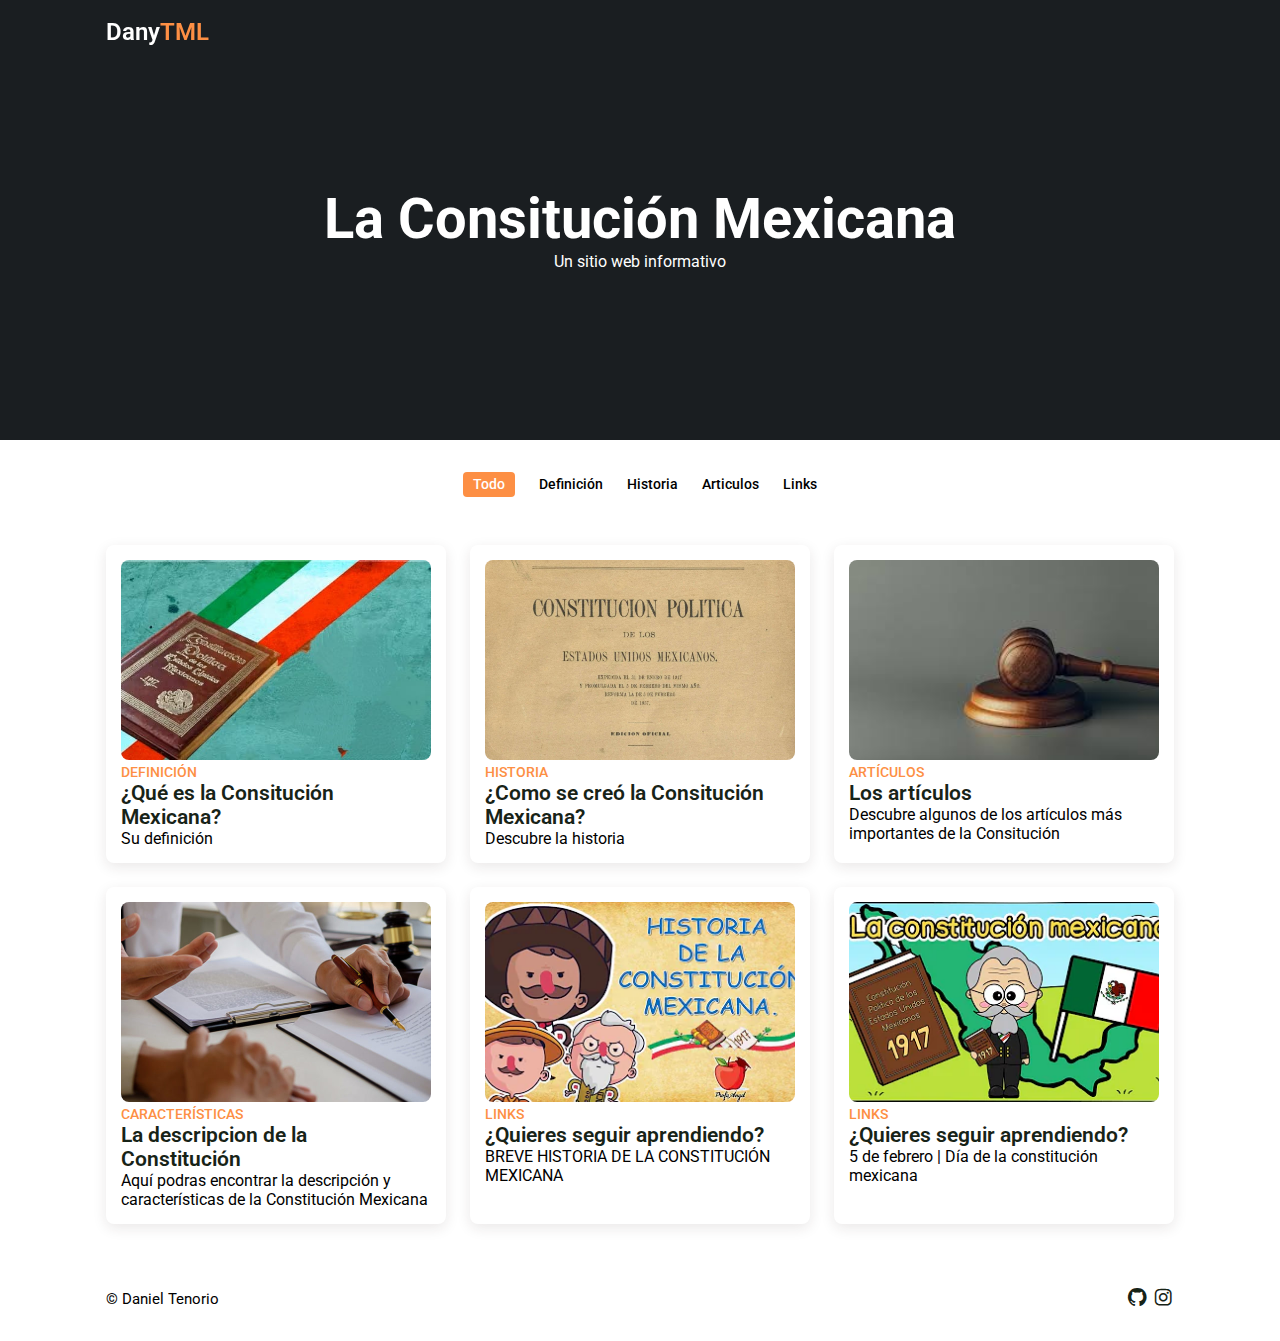
<file: index.html>
<!DOCTYPE html>
<html lang="es">
  <head>
    <meta charset="UTF-8" />
    <meta http-equiv="X-UA-Compatible" content="ie=edge" />
    <meta name="viewport" content="width=device-width, initial-scale=1.0" />
    <title>Inicio</title>
    <!-- CSS/Icons Link -->
    <link rel="stylesheet" href="style.css" />
    <link
      href="https://unpkg.com/boxicons@2.1.4/css/boxicons.min.css"
      rel="stylesheet"
    />
  </head>
  <body>
    <!-- Encabezado -->
    <header>
      <!-- Navegacion -->
      <div class="nav container">
        <!-- logo -->
        <a href="#" class="logo">Dany<span>TML</span></a>
      </div>
    </header>

    <!-- Home -->
    <section class="home" id="home">
      <div class="home-text container">
        <h2 class="home-title">La Consitución Mexicana</h2>
        <span class="home-subtitle">Un sitio web informativo</span>
      </div>
    </section>

    <!-- Filtros -->
    <div class="menu-selection container">
      <span class="selection-item active-filter" data-filter="todo">Todo</span>
      <span class="selection-item" data-filter="definicion">Definición</span>
      <span class="selection-item" data-filter="historia">Historia</span>
      <span class="selection-item" data-filter="articulos">Articulos</span>
      <span class="selection-item" data-filter="links">Links</span>
    </div>

    <!-- Contenido -->
    <section class="content container descripcion">
      <!-- Caja Contenido 1 -->
      <div class="content-box definicion">
        <img src="post1.jpg" alt="" class="post-img" />
        <h2 class="categoria">Definición</h2>
        <a href="descripcion.html" class="content-title">
          ¿Qué es la Consitución Mexicana?
        </a>
        <p class="post-descripcion">Su definición</p>
      </div>

      <!-- Caja Contenido 2 -->
      <div class="content-box historia">
        <img src="post2.jpg" alt="" class="post-img" />
        <h2 class="categoria">Historia</h2>
        <a href="historia.html" class="content-title">
          ¿Como se creó la Consitución Mexicana?
        </a>
        <p class="post-descripcion">Descubre la historia</p>
      </div>

      <!-- Caja Contenido 3 -->
      <div class="content-box articulos">
        <img src="post3.jpg" alt="" class="post-img" />
        <h2 class="categoria">Artículos</h2>
        <a href="articulos.html" class="content-title"> Los artículos </a>
        <p class="post-descripcion">
          Descubre algunos de los artículos más importantes de la Consitución
        </p>
      </div>

      <!-- Caja contenido 4 -->
      <div class="content-box definicion">
        <img src="post4.jpg" alt="" class="post-img" />
        <h2 class="categoria">Características</h2>
        <a href="carcteristicas.html" class="content-title">
          La descripcion de la Constitución
        </a>
        <p class="post-descripcion">
          Aquí podras encontrar la descripción y características de la
          Constitución Mexicana
        </p>
      </div>

      <!-- Caja Contenido 5 -->
      <div class="content-box links">
        <img src="vid1.jpg" alt="" class="post-img" />
        <h2 class="categoria">Links</h2>
        <a
          href="https://www.youtube.com/watch?v=EssGII384BY&pp=ygUWY29uc3RpdHVjaW9uIG1leGljYW5hIA%3D%3D"class="content-title">
          ¿Quieres seguir aprendiendo?
        </a>
        <p class="post-descripcion">
            BREVE HISTORIA DE LA CONSTITUCIÓN MEXICANA
        </p>
      </div>

      <!-- Caja Contenido 6 -->
      <div class="content-box links">
        <img src="vid2.jpg" alt="" class="post-img" />
        <h2 class="categoria">Links</h2>
        <a
          href="https://www.youtube.com/watch?v=viJlPYL4rD0&pp=ygUWY29uc3RpdHVjaW9uIG1leGljYW5hIA%3D%3D"class="content-title">
          ¿Quieres seguir aprendiendo?
        </a>
        <p class="post-descripcion">
            5 de febrero | Día de la constitución mexicana
        </p>
      </div>
    </section>

    </section>



    <div class="piePagina container">
      <p>&#169; Daniel Tenorio</p>
      <div class="social">
        <a href="https://github.com/RevDev06"
          ><i class="bx bxl-github"></i
        ></a>
        <a href="https://www.instagram.com/danytml"
          ><i class="bx bxl-instagram"></i
        ></a>
      </div>
    </div>

    <script
      src="https://code.jquery.com/jquery-3.7.1.js"
      integrity="sha256-eKhayi8LEQwp4NKxN+CfCh+3qOVUtJn3QNZ0TciWLP4="
      crossorigin="anonymous"
    ></script>
    <script src="main.js"></script>
  </body>
</html>
</file>
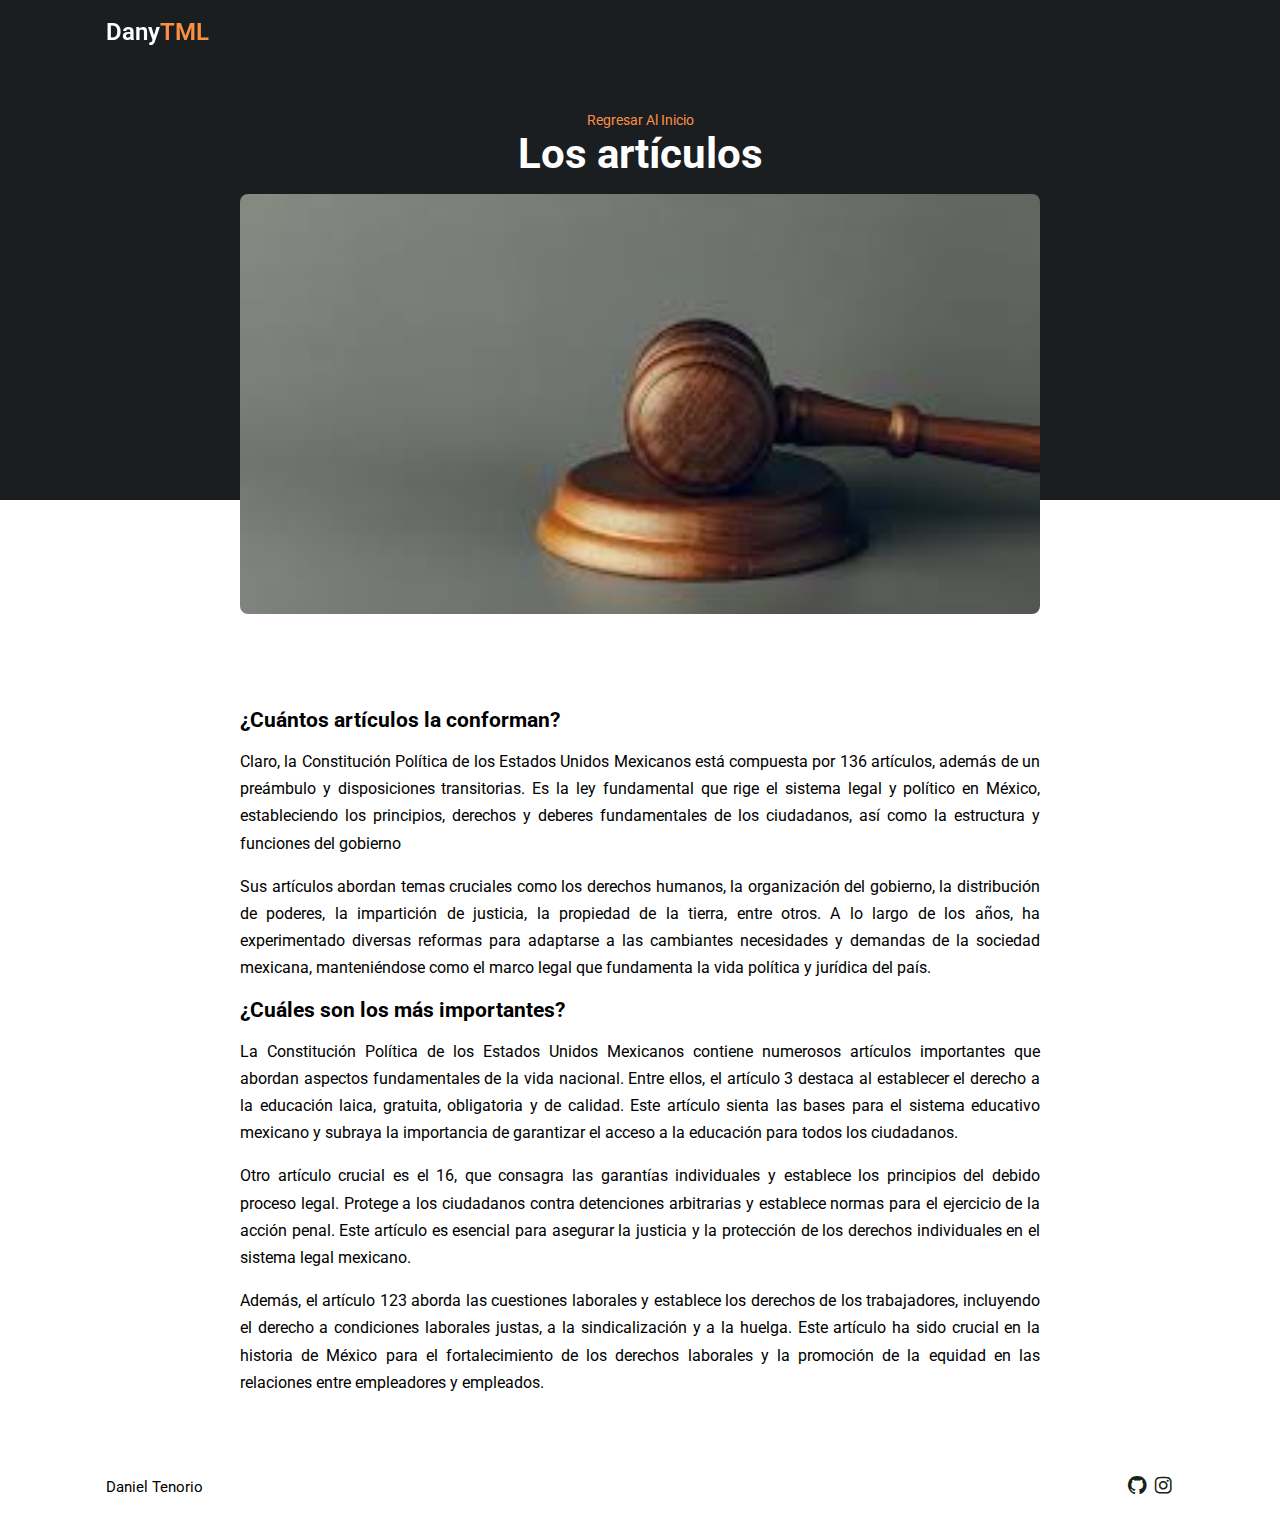
<file: articulos.html>
<!DOCTYPE html>
<html lang="es">
  <head>
    <meta charset="UTF-8" />
    <meta http-equiv="X-UA-Compatible" content="ie=edge" />
    <meta name="viewport" content="width=device-width, initial-scale=1.0" />
    <title>Artículos</title>
    <!-- CSS/Icons Link -->
    <link rel="stylesheet" href="style.css" />
    <link
      href="https://unpkg.com/boxicons@2.1.4/css/boxicons.min.css"
      rel="stylesheet"
    />
  </head>
  <body>
    <!-- Encabezado -->
    <header>
      <!-- Navegacion -->
      <div class="nav container">
        <!-- logo -->
        <a href="#" class="logo">Dany<span>TML</span></a>
        <!-- Boton Home -->
      </div>
    </header>

    <!-- Contenido del Post-->
    <section class="post-header">
      <div class="header-content post-container">
        <!-- Regresar a inicio -->
        <a href="index.html" class="back-home">Regresar Al Inicio</a>
        <!-- Titulo -->
        <h2 class="header-title">Los artículos</h2>
        <!-- Imagen -->
        <img src="post3.jpg" alt="" class="header-img" />
      </div>
    </section>

    <section class="post-content post-container">
      <h2 class="subtitulo">¿Cuántos artículos la conforman?</h2>
      <p class="texto-post">
        Claro, la Constitución Política de los Estados Unidos Mexicanos está
        compuesta por 136 artículos, además de un preámbulo y disposiciones
        transitorias. Es la ley fundamental que rige el sistema legal y político
        en México, estableciendo los principios, derechos y deberes
        fundamentales de los ciudadanos, así como la estructura y funciones del
        gobierno
      </p>
      <p class="texto-post">
        Sus artículos abordan temas cruciales como los derechos humanos, la
        organización del gobierno, la distribución de poderes, la impartición de
        justicia, la propiedad de la tierra, entre otros. A lo largo de los
        años, ha experimentado diversas reformas para adaptarse a las cambiantes
        necesidades y demandas de la sociedad mexicana, manteniéndose como el
        marco legal que fundamenta la vida política y jurídica del país.
      </p>
      <h2 class="subtitulo">¿Cuáles son los más importantes?</h2>
      <p class="texto-post">
        La Constitución Política de los Estados Unidos Mexicanos contiene
        numerosos artículos importantes que abordan aspectos fundamentales de la
        vida nacional. Entre ellos, el artículo 3 destaca al establecer el
        derecho a la educación laica, gratuita, obligatoria y de calidad. Este
        artículo sienta las bases para el sistema educativo mexicano y subraya
        la importancia de garantizar el acceso a la educación para todos los
        ciudadanos.
      </p>
      <p class="texto-post">
        Otro artículo crucial es el 16, que consagra las garantías individuales
        y establece los principios del debido proceso legal. Protege a los
        ciudadanos contra detenciones arbitrarias y establece normas para el
        ejercicio de la acción penal. Este artículo es esencial para asegurar la
        justicia y la protección de los derechos individuales en el sistema
        legal mexicano.
      </p>

      <p class="texto-post">
        Además, el artículo 123 aborda las cuestiones laborales y establece los
        derechos de los trabajadores, incluyendo el derecho a condiciones
        laborales justas, a la sindicalización y a la huelga. Este artículo ha
        sido crucial en la historia de México para el fortalecimiento de los
        derechos laborales y la promoción de la equidad en las relaciones entre
        empleadores y empleados.
      </p>
    </section>

    <div class="piePagina container">
      <p>Daniel Tenorio</p>
      <div class="social">
        <a href="https://github.com/RevDev06"
          ><i class="bx bxl-github"></i
        ></a>
        <a href="https://www.instagram.com/danytml"
          ><i class="bx bxl-instagram"></i
        ></a>
      </div>
    </div>

    <script
      src="https://code.jquery.com/jquery-3.7.1.js"
      integrity="sha256-eKhayi8LEQwp4NKxN+CfCh+3qOVUtJn3QNZ0TciWLP4="
      crossorigin="anonymous"
    ></script>
    <script src="main.js"></script>
  </body>
</html>
</file>
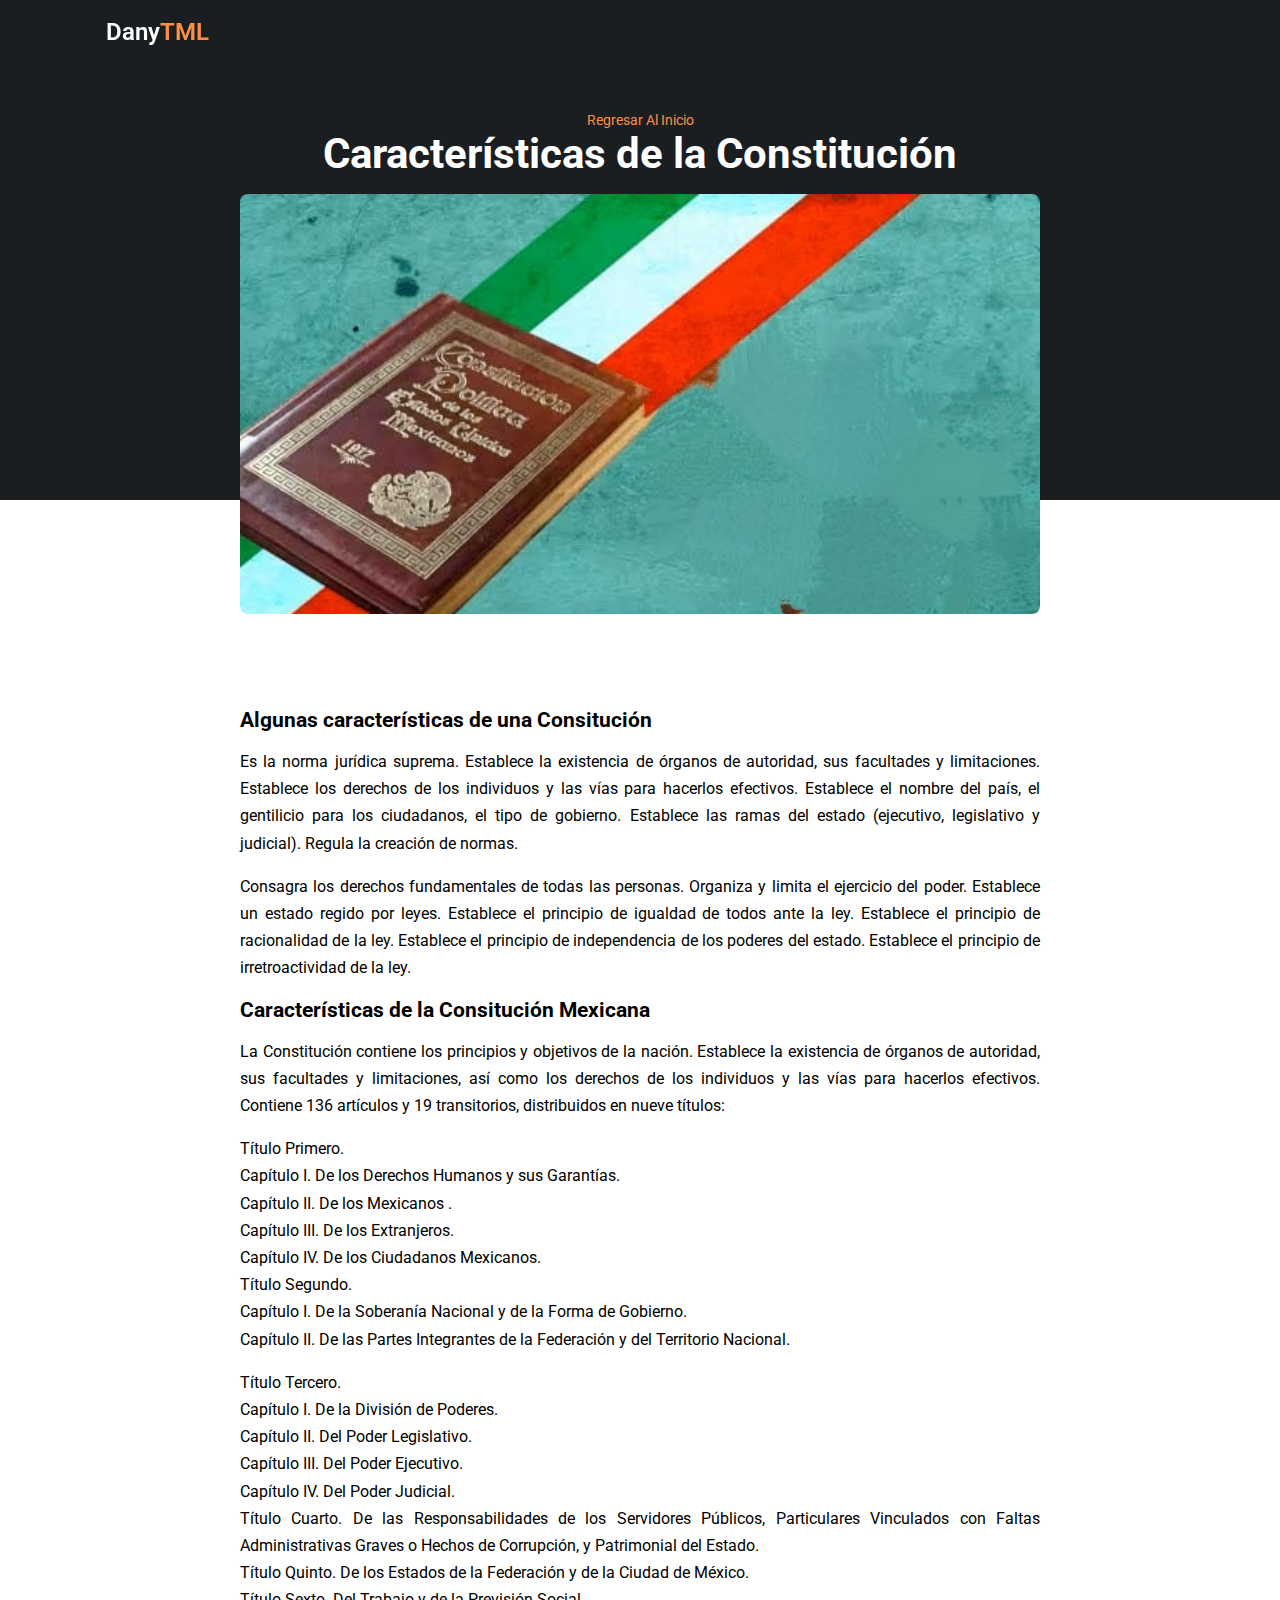
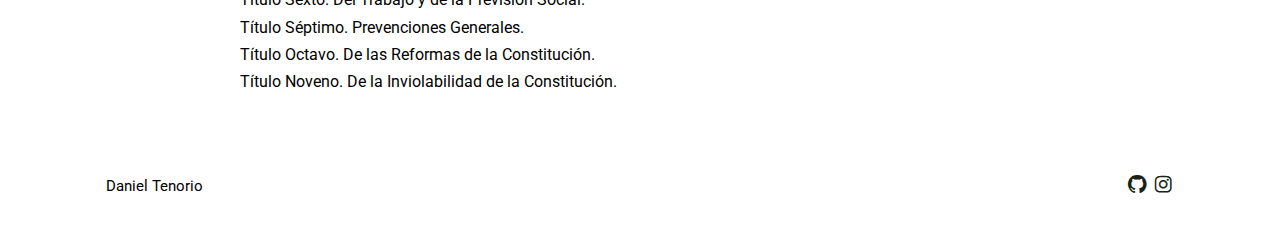
<file: carcteristicas.html>
<!DOCTYPE html>
<html lang="es">
  <head>
    <meta charset="UTF-8" />
    <meta http-equiv="X-UA-Compatible" content="ie=edge" />
    <meta name="viewport" content="width=device-width, initial-scale=1.0" />
    <title>Definición</title>
    <!-- CSS/Icons Link -->
    <link rel="stylesheet" href="style.css" />
    <link
      href="https://unpkg.com/boxicons@2.1.4/css/boxicons.min.css"
      rel="stylesheet"
    />
  </head>
  <body>
    <!-- Encabezado -->
    <header>
      <!-- Navegacion -->
      <div class="nav container">
        <!-- logo -->
        <a href="#" class="logo">Dany<span>TML</span></a>
        <!-- Boton Home -->
      </div>
    </header>

    <!-- Contenido del Post-->
    <section class="post-header">
      <div class="header-content post-container">
        <!-- Regresar a inicio -->
        <a href="index.html" class="back-home">Regresar Al Inicio</a>
        <!-- Titulo -->
        <h2 class="header-title">Características de la Constitución</h2>
        <!-- Imagen -->
        <img src="post1.jpg" alt="" class="header-img" />
      </div>
    </section>

    <section class="post-content post-container">
      <h2 class="subtitulo">Algunas características de una Consitución</h2>
      <p class="texto-post">
        Es la norma jurídica suprema. Establece la existencia de órganos de
        autoridad, sus facultades y limitaciones. Establece los derechos de los
        individuos y las vías para hacerlos efectivos. Establece el nombre del
        país, el gentilicio para los ciudadanos, el tipo de gobierno. Establece
        las ramas del estado (ejecutivo, legislativo y judicial). Regula la
        creación de normas.
      </p>

      <p class="texto-post">
        Consagra los derechos fundamentales de todas las personas. Organiza y
        limita el ejercicio del poder. Establece un estado regido por leyes.
        Establece el principio de igualdad de todos ante la ley. Establece el
        principio de racionalidad de la ley. Establece el principio de
        independencia de los poderes del estado. Establece el principio de
        irretroactividad de la ley.
      </p>
      <h2 class="subtitulo">Características de la Consitución Mexicana</h2>
      <p class="texto-post">
        La Constitución contiene los principios y objetivos de la nación.
        Establece la existencia de órganos de autoridad, sus facultades y
        limitaciones, así como los derechos de los individuos y las vías para
        hacerlos efectivos. Contiene 136 artículos y 19 transitorios,
        distribuidos en nueve títulos:
      </p>
      <p class="texto-post">
        Título Primero.
        <br />
        Capítulo I. De los Derechos Humanos y sus Garantías.
        <br />
        Capítulo II. De los Mexicanos .
        <br />
        Capítulo III. De los Extranjeros.
        <br />
        Capítulo IV. De los Ciudadanos Mexicanos.
        <br />
        Título Segundo.
        <br />
        Capítulo I. De la Soberanía Nacional y de la Forma de Gobierno.
        <br />
        Capítulo II. De las Partes Integrantes de la Federación y del Territorio
        Nacional.
      </p>
      <p class="texto-post">
        Título Tercero.
        <br />
        Capítulo I. De la División de Poderes.
        <br />
        Capítulo II. Del Poder Legislativo.
        <br />
        Capítulo III. Del Poder Ejecutivo.
        <br />
        Capítulo IV. Del Poder Judicial.
        <br />
        Título Cuarto. De las Responsabilidades de los Servidores Públicos,
        Particulares Vinculados con Faltas Administrativas Graves o Hechos de
        Corrupción, y Patrimonial del Estado.
        <br />
        Título Quinto. De los Estados de la Federación y de la Ciudad de México.
        <br />
        Título Sexto. Del Trabajo y de la Previsión Social.
        <br />
        Título Séptimo. Prevenciones Generales.
        <br />
        Título Octavo. De las Reformas de la Constitución.
        <br />
        Título Noveno. De la Inviolabilidad de la Constitución.
      </p>
    </section>

    <div class="piePagina container">
      <p>Daniel Tenorio</p>
      <div class="social">
        <a href="https://github.com/RevDev06"
          ><i class="bx bxl-github"></i
        ></a>
        <a href="https://www.instagram.com/danytml"
          ><i class="bx bxl-instagram"></i
        ></a>
      </div>
    </div>

    <script
      src="https://code.jquery.com/jquery-3.7.1.js"
      integrity="sha256-eKhayi8LEQwp4NKxN+CfCh+3qOVUtJn3QNZ0TciWLP4="
      crossorigin="anonymous"
    ></script>
    <script src="main.js"></script>
  </body>
</html>
</file>
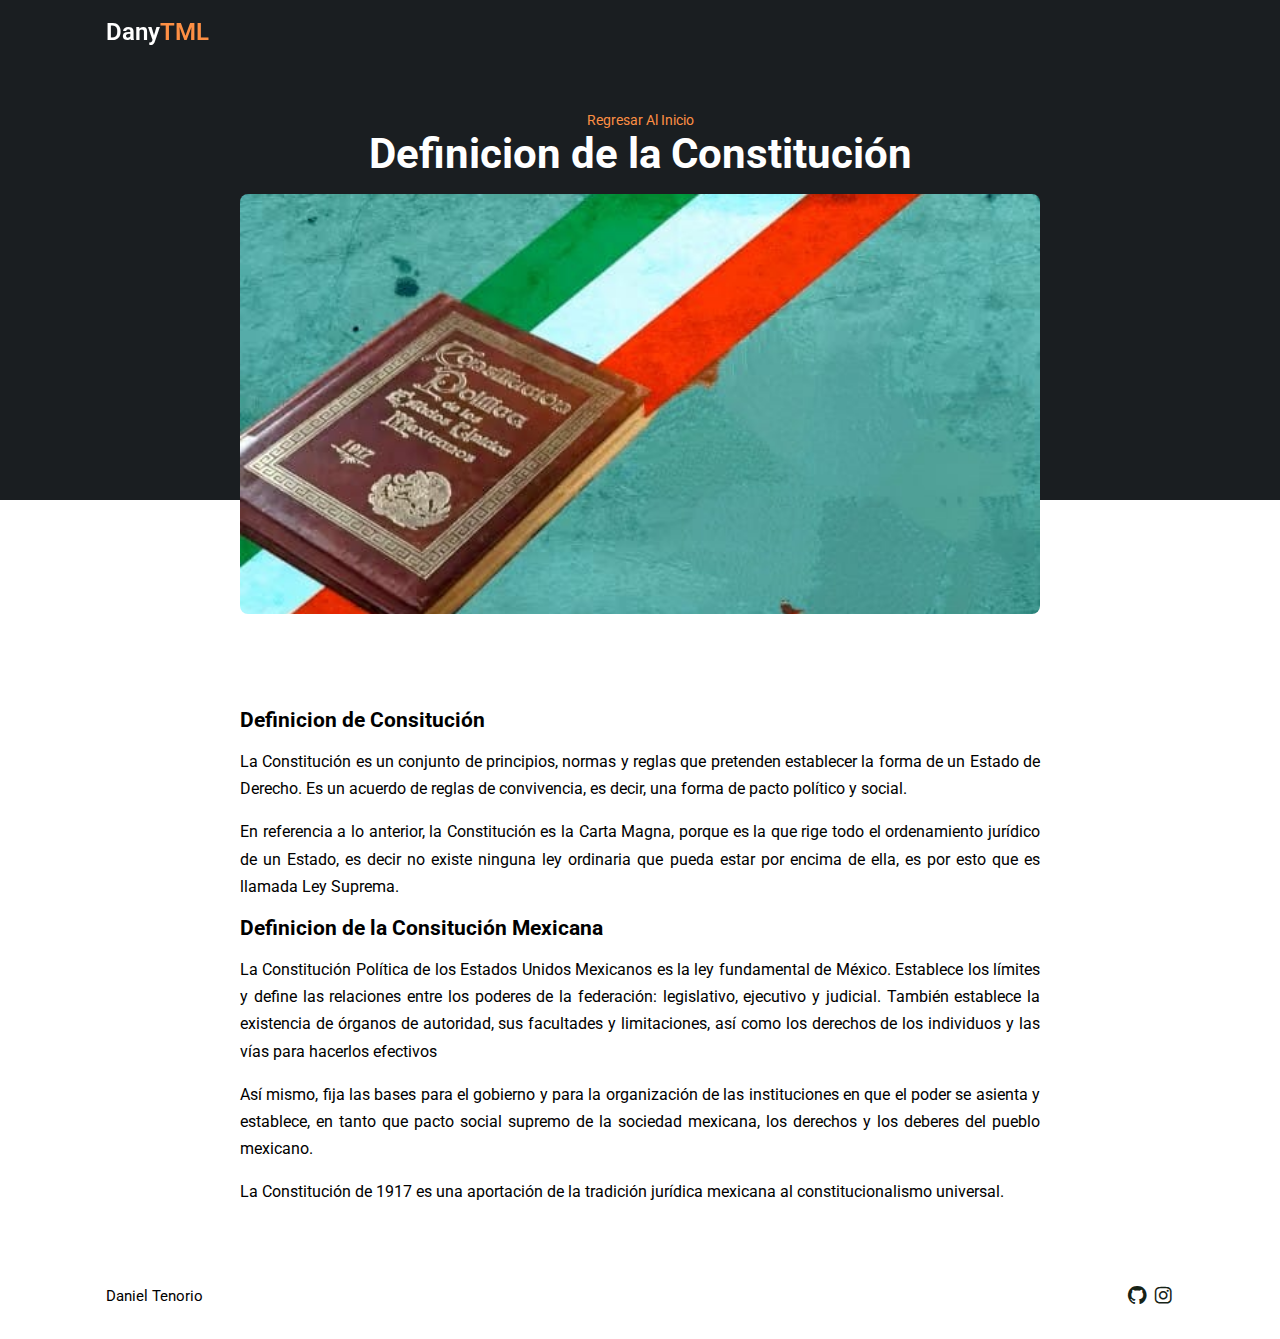
<file: descripcion.html>
<!DOCTYPE html>
<html lang="es">
  <head>
    <meta charset="UTF-8" />
    <meta http-equiv="X-UA-Compatible" content="ie=edge" />
    <meta name="viewport" content="width=device-width, initial-scale=1.0" />
    <title>Definición</title>
    <!-- CSS/Icons Link -->
    <link rel="stylesheet" href="style.css" />
    <link
      href="https://unpkg.com/boxicons@2.1.4/css/boxicons.min.css"
      rel="stylesheet"
    />
  </head>
  <body>
    <!-- Encabezado -->
    <header>
      <!-- Navegacion -->
      <div class="nav container">
        <!-- logo -->
        <a href="#" class="logo">Dany<span>TML</span></a>
        <!-- Boton Home -->
      </div>
    </header>

    <!-- Contenido del Post-->
    <section class="post-header">
      <div class="header-content post-container">
        <!-- Regresar a inicio -->
        <a href="index.html" class="back-home">Regresar Al Inicio</a>
        <!-- Titulo -->
        <h2 class="header-title">Definicion de la Constitución</h2>
        <!-- Imagen -->
        <img src="post1.jpg" alt="" class="header-img" />
      </div>
    </section>

    <section class="post-content post-container">
      <h2 class="subtitulo">Definicion de Consitución</h2>
      <p class="texto-post">
        La Constitución es un conjunto de principios, normas y reglas que
        pretenden establecer la forma de un Estado de Derecho. Es un acuerdo de
        reglas de convivencia, es decir, una forma de pacto político y social.
      </p>
      <p class="texto-post">
        En referencia a lo anterior, la Constitución es la Carta Magna, porque
        es la que rige todo el ordenamiento jurídico de un Estado, es decir no
        existe ninguna ley ordinaria que pueda estar por encima de ella, es por
        esto que es llamada Ley Suprema.
      </p>
      <h2 class="subtitulo">Definicion de la Consitución Mexicana</h2>
      <p class="texto-post">
        La Constitución Política de los Estados Unidos Mexicanos es la ley
        fundamental de México. Establece los límites y define las relaciones
        entre los poderes de la federación: legislativo, ejecutivo y judicial.
        También establece la existencia de órganos de autoridad, sus facultades
        y limitaciones, así como los derechos de los individuos y las vías para
        hacerlos efectivos
      </p>
      <p class="texto-post">
        Así mismo, fija las bases para el gobierno y para la organización de las
        instituciones en que el poder se asienta y establece, en tanto que pacto
        social supremo de la sociedad mexicana, los derechos y los deberes del
        pueblo mexicano.
      </p>
      <p class="texto-post">
        La Constitución de 1917 es una aportación de la tradición jurídica
        mexicana al constitucionalismo universal.
      </p>
    </section>

    <div class="piePagina container">
      <p>Daniel Tenorio</p>
      <div class="social">
        <a href="https://github.com/RevDev06"
          ><i class="bx bxl-github"></i
        ></a>
        <a href="https://www.instagram.com/danytml"
          ><i class="bx bxl-instagram"></i
        ></a>
      </div>
    </div>

    <script
      src="https://code.jquery.com/jquery-3.7.1.js"
      integrity="sha256-eKhayi8LEQwp4NKxN+CfCh+3qOVUtJn3QNZ0TciWLP4="
      crossorigin="anonymous"
    ></script>
    <script src="main.js"></script>
  </body>
</html>
</file>
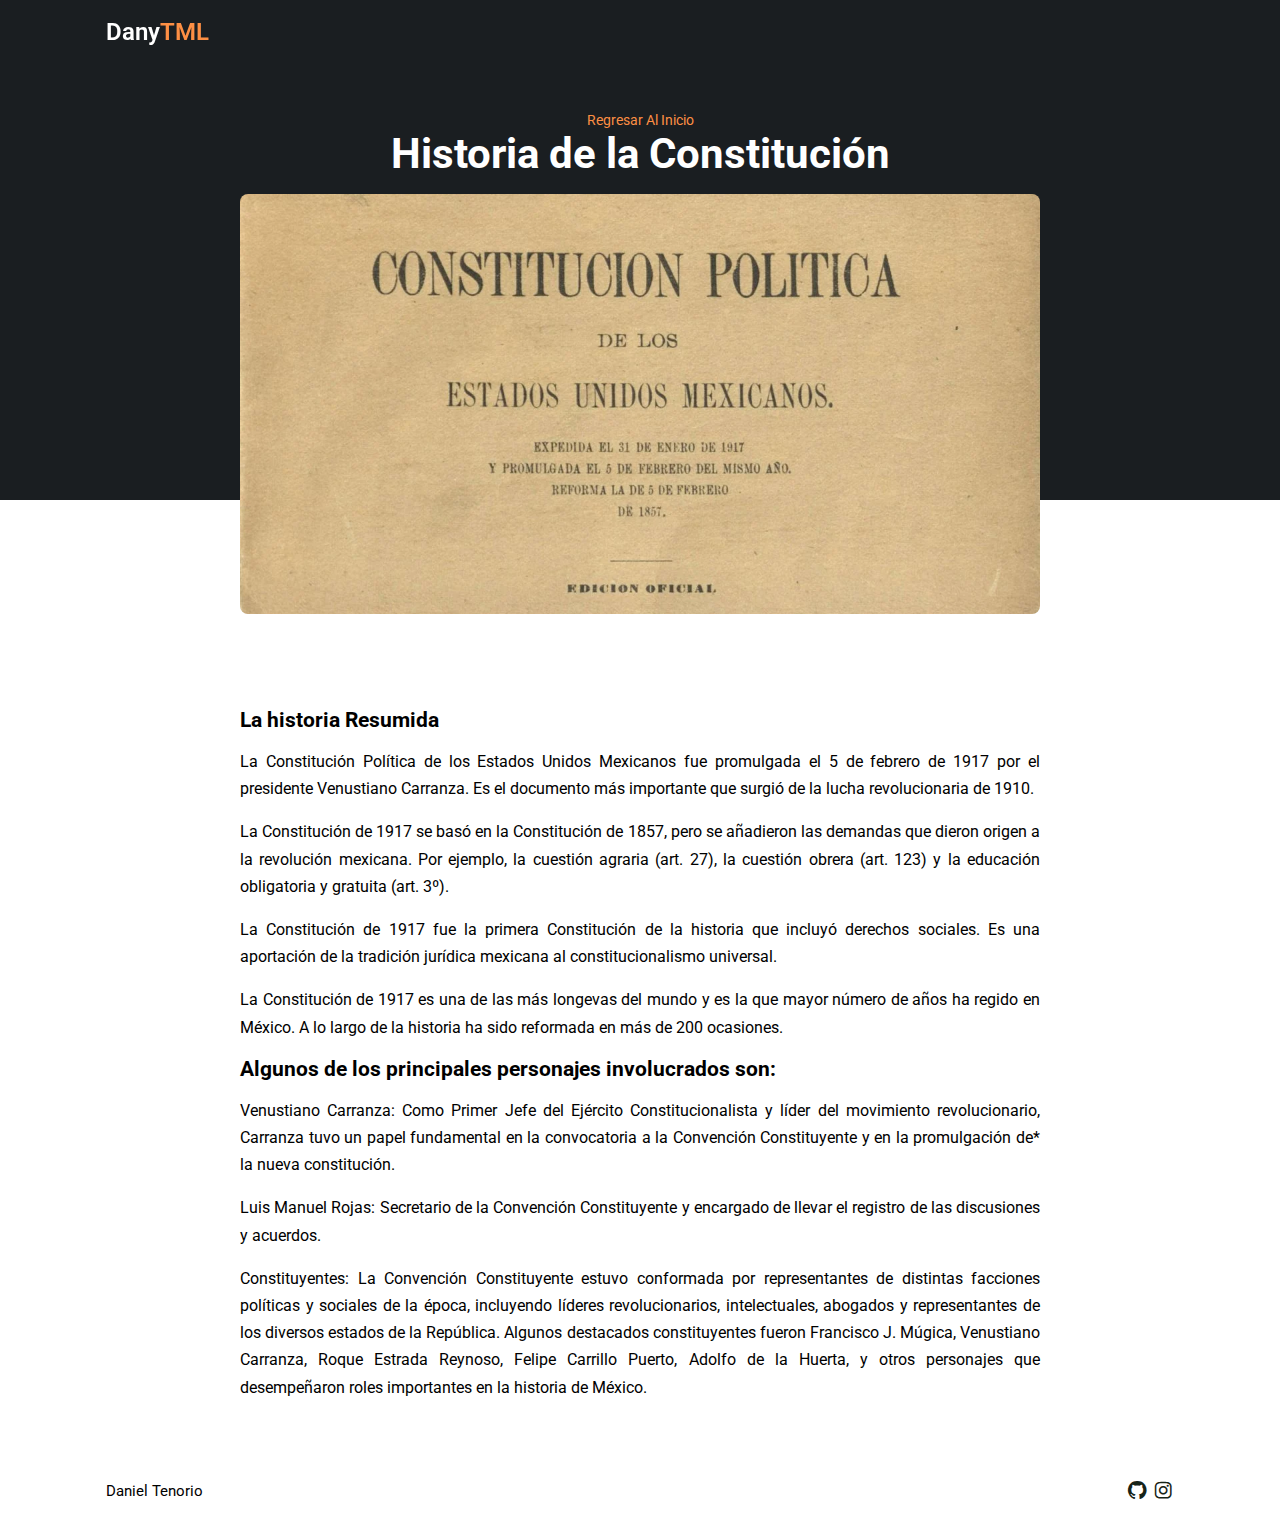
<file: historia.html>
<!DOCTYPE html>
<html lang="es">
  <head>
    <meta charset="UTF-8" />
    <meta http-equiv="X-UA-Compatible" content="ie=edge" />
    <meta name="viewport" content="width=device-width, initial-scale=1.0" />
    <title>Historia</title>
    <!-- CSS/Icons Link -->
    <link rel="stylesheet" href="style.css" />
    <link
      href="https://unpkg.com/boxicons@2.1.4/css/boxicons.min.css"
      rel="stylesheet"
    />
  </head>
  <body>
    <!-- Encabezado -->
    <header>
      <!-- Navegacion -->
      <div class="nav container">
        <!-- logo -->
        <a href="" class="logo">Dany<span>TML</span></a>
      </div>
    </header>

    <!-- Contenido del Post-->
    <section class="post-header">
      <div class="header-content post-container">
        <!-- Regresar a inicio -->
        <a href="index.html" class="back-home">Regresar Al Inicio</a>
        <!-- Titulo -->
        <h2 class="header-title">Historia de la Constitución</h2>
        <!-- Imagen -->
        <img src="post2.jpg" alt="" class="header-img" />
      </div>
    </section>

    <section class="post-content post-container">
      <h2 class="subtitulo">La historia Resumida</h2>
      <p class="texto-post">
        La Constitución Política de los Estados Unidos Mexicanos fue promulgada
        el 5 de febrero de 1917 por el presidente Venustiano Carranza. Es el
        documento más importante que surgió de la lucha revolucionaria de 1910.
      </p>
      <p class="texto-post">
        La Constitución de 1917 se basó en la Constitución de 1857, pero se
        añadieron las demandas que dieron origen a la revolución mexicana. Por
        ejemplo, la cuestión agraria (art. 27), la cuestión obrera (art. 123) y
        la educación obligatoria y gratuita (art. 3º).
      </p>
      <p class="texto-post">
        La Constitución de 1917 fue la primera Constitución de la historia que
        incluyó derechos sociales. Es una aportación de la tradición jurídica
        mexicana al constitucionalismo universal.
      </p>
      <p class="texto-post">
        La Constitución de 1917 es una de las más longevas del mundo y es la que
        mayor número de años ha regido en México. A lo largo de la historia ha
        sido reformada en más de 200 ocasiones.
      </p>
      <h2 class="subtitulo">
        Algunos de los principales personajes involucrados son:
      </h2>
      <p class="texto-post">
        Venustiano Carranza: Como Primer Jefe del Ejército Constitucionalista y
        líder del movimiento revolucionario, Carranza tuvo un papel fundamental
        en la convocatoria a la Convención Constituyente y en la promulgación de*
        la nueva constitución.
      </p>
      <p class="texto-post">
        Luis Manuel Rojas: Secretario de la Convención Constituyente y encargado
        de llevar el registro de las discusiones y acuerdos.
      </p>
      <p class="texto-post">
        Constituyentes: La Convención Constituyente estuvo conformada por
        representantes de distintas facciones políticas y sociales de la época,
        incluyendo líderes revolucionarios, intelectuales, abogados y
        representantes de los diversos estados de la República. Algunos
        destacados constituyentes fueron Francisco J. Múgica, Venustiano
        Carranza, Roque Estrada Reynoso, Felipe Carrillo Puerto, Adolfo de la
        Huerta, y otros personajes que desempeñaron roles importantes en la
        historia de México.
      </p>
    </section>

    <div class="piePagina container">
      <p>Daniel Tenorio</p>
      <div class="social">
        <a href="https://github.com/RevDev06"
          ><i class="bx bxl-github"></i
        ></a>
        <a href="https://www.instagram.com/danytml"
          ><i class="bx bxl-instagram"></i
        ></a>
      </div>
    </div>

    <script
      src="https://code.jquery.com/jquery-3.7.1.js"
      integrity="sha256-eKhayi8LEQwp4NKxN+CfCh+3qOVUtJn3QNZ0TciWLP4="
      crossorigin="anonymous"
    ></script>
    <script src="main.js"></script>
  </body>
</html>
</file>
<file: style.css>
/* Import Google Fonts */
@import url('https://fonts.googleapis.com/css2?family=Roboto:ital,wght@0,100;0,300;0,400;0,500;0,700;0,900;1,100;1,300;1,400;1,500;1,700;1,900&display=swap');

*{
    font-family: 'Roboto', sans-serif;
    margin: 0;
    padding: 0;
    scroll-behavior: smooth;
    scroll-padding-top: 2rem;
    box-sizing: border-box;
    user-select: none;
}


:root {
    --container-color: #1a1e21;
    --second-color: #fd8f44;
    --text-color: #172317;
    --bg-color: #fff;
}

::selection {
    color: var(--bg-color);
    background: var(--second-color);
}

a{
    text-decoration: none;
}

li {
    list-style: none;
}

img {
    width: 100%;
}

section {
    padding: 3rem 0 2rem;
}

.container {
    max-width: 1068px;
    margin: auto;
    width: 100%;
}

/* Encabezado */
header {
    position: fixed;
    top: 0;
    left: 0;
    width: 100%;
    z-index: 200;
}

header.shadow {
    background: var(--bg-color);
    box-shadow: 0 1px 4px hsl(0 4% 1px);
    transition: 1s;
}

header.shadow .logo{
    color: var(--text-color);
}

.nav {
    display: flex;
    align-items: center;
    justify-content: space-between;
    padding: 18px 0;
}
.logo{
    font-size: 1.5rem;
    font-weight: 600;
    color: var(--bg-color);
    cursor: default;
}

.logo span {
    color: var(--second-color);
    cursor: default;
}

/* Home */
.home {
    width: 100%;
    min-height: 440px;
    background: var(--container-color);
    display: grid;
    justify-content: center;
    align-items: center;

}

.home-text {
    color: var(--bg-color);
    text-align: center;
    cursor: default;

}

.home-title{
    font-size: 3.5rem;
}

.home-subtitle{
    font-size: 1rem;
    font-weight: 400;
}

.menu-selection {
    display: flex;
    justify-content: center;
    align-items: center;
    column-gap: 1.5rem;
    margin-top: 2rem !important;
}

.selection-item {
    font-size: 0.9rem;
    font-weight: 500;
    cursor: pointer;
}

.active-filter {
    background: var(--second-color);
    color: var(--bg-color);
    padding: 4px 10px;
    border-radius: 4px;
}

.content {
    display: grid;
    grid-template-columns: repeat(auto-fit, minmax(280px, auto));
    justify-content: center;
    gap: 1.5rem;

}
.content-box {
    background: var(--bg-color);
    box-shadow: 0 4px 14px hsl(355deg 25% 15% / 10%);
    padding: 15px;
    border-radius: 0.5rem;
}

.post-img {
    width: 100%;
    height: 200px;
    object-fit: cover;
    object-position: center;
    border-radius: 0.5rem;

}

.categoria {
    font-size: 0.9rem;
    font-weight: 500;
    text-transform: uppercase;
    color: var(--second-color);
}

.content-title {
    font-size: 1.3rem;
    font-weight: 600;
    color: var(--text-color);
}

.post-description {
    font-size: 0.9rem;
    line-height: 1.5rem;
    margin: 5px 0 10px;
}

.piePagina {
    display: flex;
    justify-content: space-between;
    align-items: center;
    padding: 30px 0;
}

.piePagina p{
    font-size: 0.938rem;
    align-items: center;
    column-gap: 1rem;
}

.social .bx {
    font-size: 1.4rem;
    color: var(--text-color);
}

.social .bx:hover{
    color: var(--second-color);
    transition: 0.5s all linear;
}

/* Contenido del Post */
.post-header {
    width: 100%;
    height: 500px;
    background: var(--container-color);
}

.post-container {
    max-width: 800px;
    margin: auto;
    width: 100%;
}

.header-content{
    display: flex;
    flex-direction: column;
    align-items: center;
    margin-top: 4rem !important;
}

.back-home{
    color: var(--second-color);
    font-size: 0.9rem;

}

.header-title{
    width: 90%;
    font-size: 2.6rem;
    color: var(--bg-color);
    text-align: center;
    margin-bottom: 1rem;
}
.header-img {
    width: 100%;
    height: 420px;
    object-fit: cover;
    object-position: center;
    border-radius: 0.5rem;

}
.post-content {
    margin-top: 10rem !important;
}

.subtitulo{
    font-size: 1.3rem;
}

.texto-post {
    font-size: 1rem;
    line-height: 1.7rem;
    margin: 1rem 0;
    text-align: justify;
}

@media (max-width:1060px){
    .container {
        margin: 0 auto;
        width: 95%;
    }
    .home-text{
        width: 100%;
    }
}


@media (max-width:800px){
    .nav{
        padding: 14px 0;
    }
    .post-container{
        margin: 0 auto;
        width: 95%;
    }
}

@media (max-width:768px){
    .nav{
        padding: 10px 0;
    }
    section {
        padding: 2rem 0;
    }
    .header-content {
        margin-top: 3rem !important;
    }
    .home{
        min-height: 380px;
    }
    .home-title{
        font-size: 3rem;
    }
    .header-title {
        font-size: 2rem;
    }
    .header-img{
        height: 370px;
    }
    .post-header{
        height: 435px;
    }
    .post-content {
        margin-top: 9rem !important;
    }
}

@media (max-width: 570px){
    .post-header{
        height: 390px;
    }
    .header-title{
        width: 100%;
    }
    .header-img{
        height: 340px;
    }
    .piePagina{
        flex-direction: column;
        row-gap: 1rem;
        padding: 20px 0;
        text-align: center;
    }
}

@media (max-width: 396px){
    .home-title{
        font-size: 2rem;
    }

    .home-subtitle{
        font-size: 0.9rem;
    }

    .home{
        min-height: 300px;
    }

    .texto-post{
        padding: 10px;
    }

    .header-title{
        font-size: 1.4rem;
    }

    .header-img{
        min-height: 240px;
    }
    .post-content {
        margin-top: 5rem !important;
    }
    .texto-post{
        font-size: 0.875rem;
        line-height: 1.5rem;
        margin: 10px 0;
    }
}
</file>
